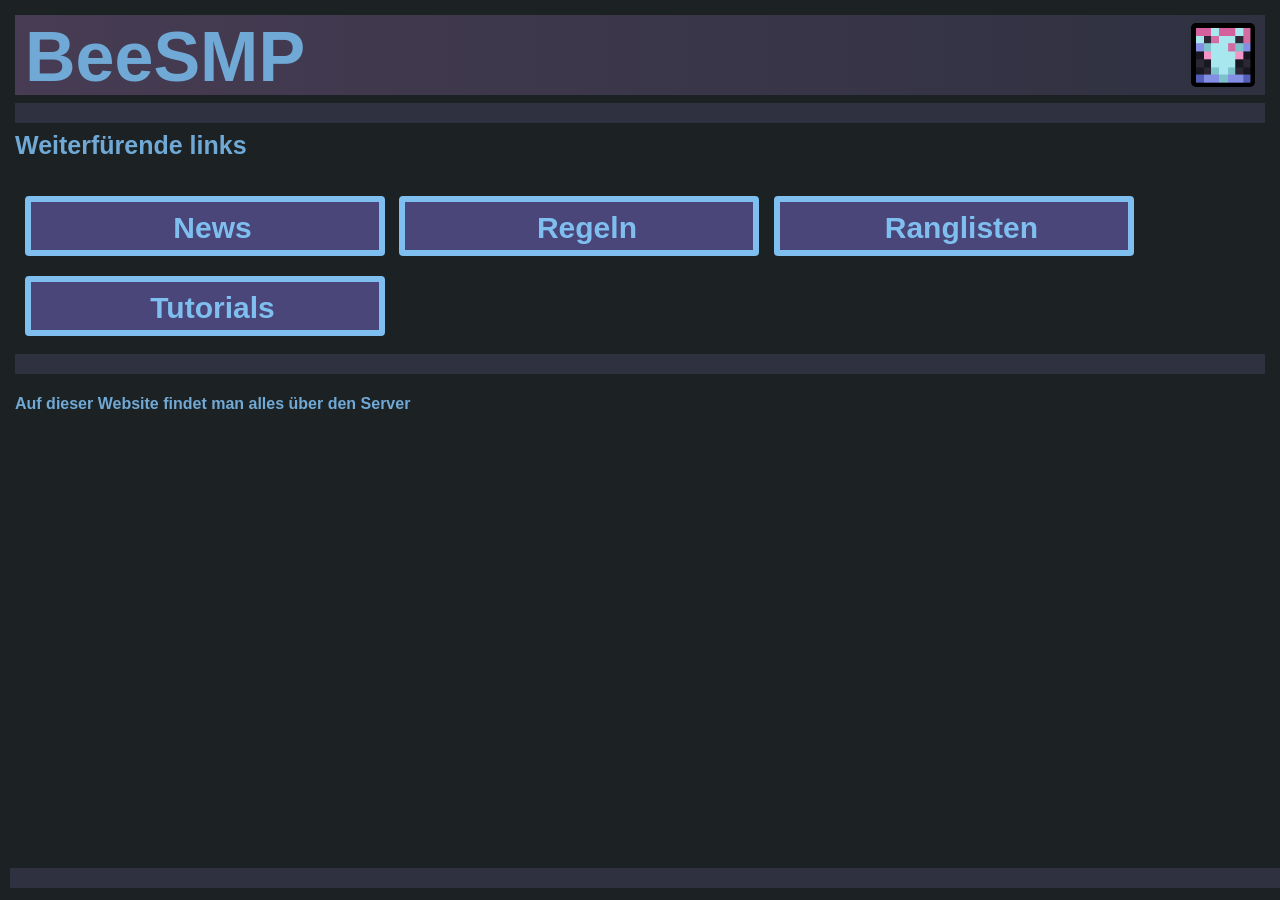
<file: index.html>
<!DOCTYPE html>
<html>
    <head>
        <title>BeeSMP</title>
        <meta charset="UTF-8">
        <meta name="viewport" content="width=device-width, initial-0.9" >
        <link rel="stylesheet" href="style.css">
        <link rel="icon" type="image/jpeg" href="favicon.jpg" >
    </head>

    <body>
        
            <header>
                <h1>BeeSMP</h1>
                <img src="Bee_SMP-Logo Groß.png" class="headerimg">
            </header>

        <hr>

        <h3>Weiterfürende links</h3> 

        <nav>

                <div class="button-container">
                <button class="button"><a href="news.html" class="wlinks"><p class="buttonfont">News</p></a></button>
                <button class="button"><a href="regeln.html" class="wlinks"><p class="buttonfont">Regeln</p></a></button>
                <button class="button"><a href="rangliste.html" class="wlinks"><p class="buttonfont">Ranglisten</p></a></button>
                <button class="button"><a href="tutorials.html" class="wlinks"><p class="buttonfont">Tutorials</p></a></button>
                </div>

        </nav>
        <main>
            
            <hr>
            <p><h4>Auf dieser Website findet man alles über den Server</h4></p>
        </main>
    </body>
    <footer>
    <hr>
  </footer>
</html>
</file>
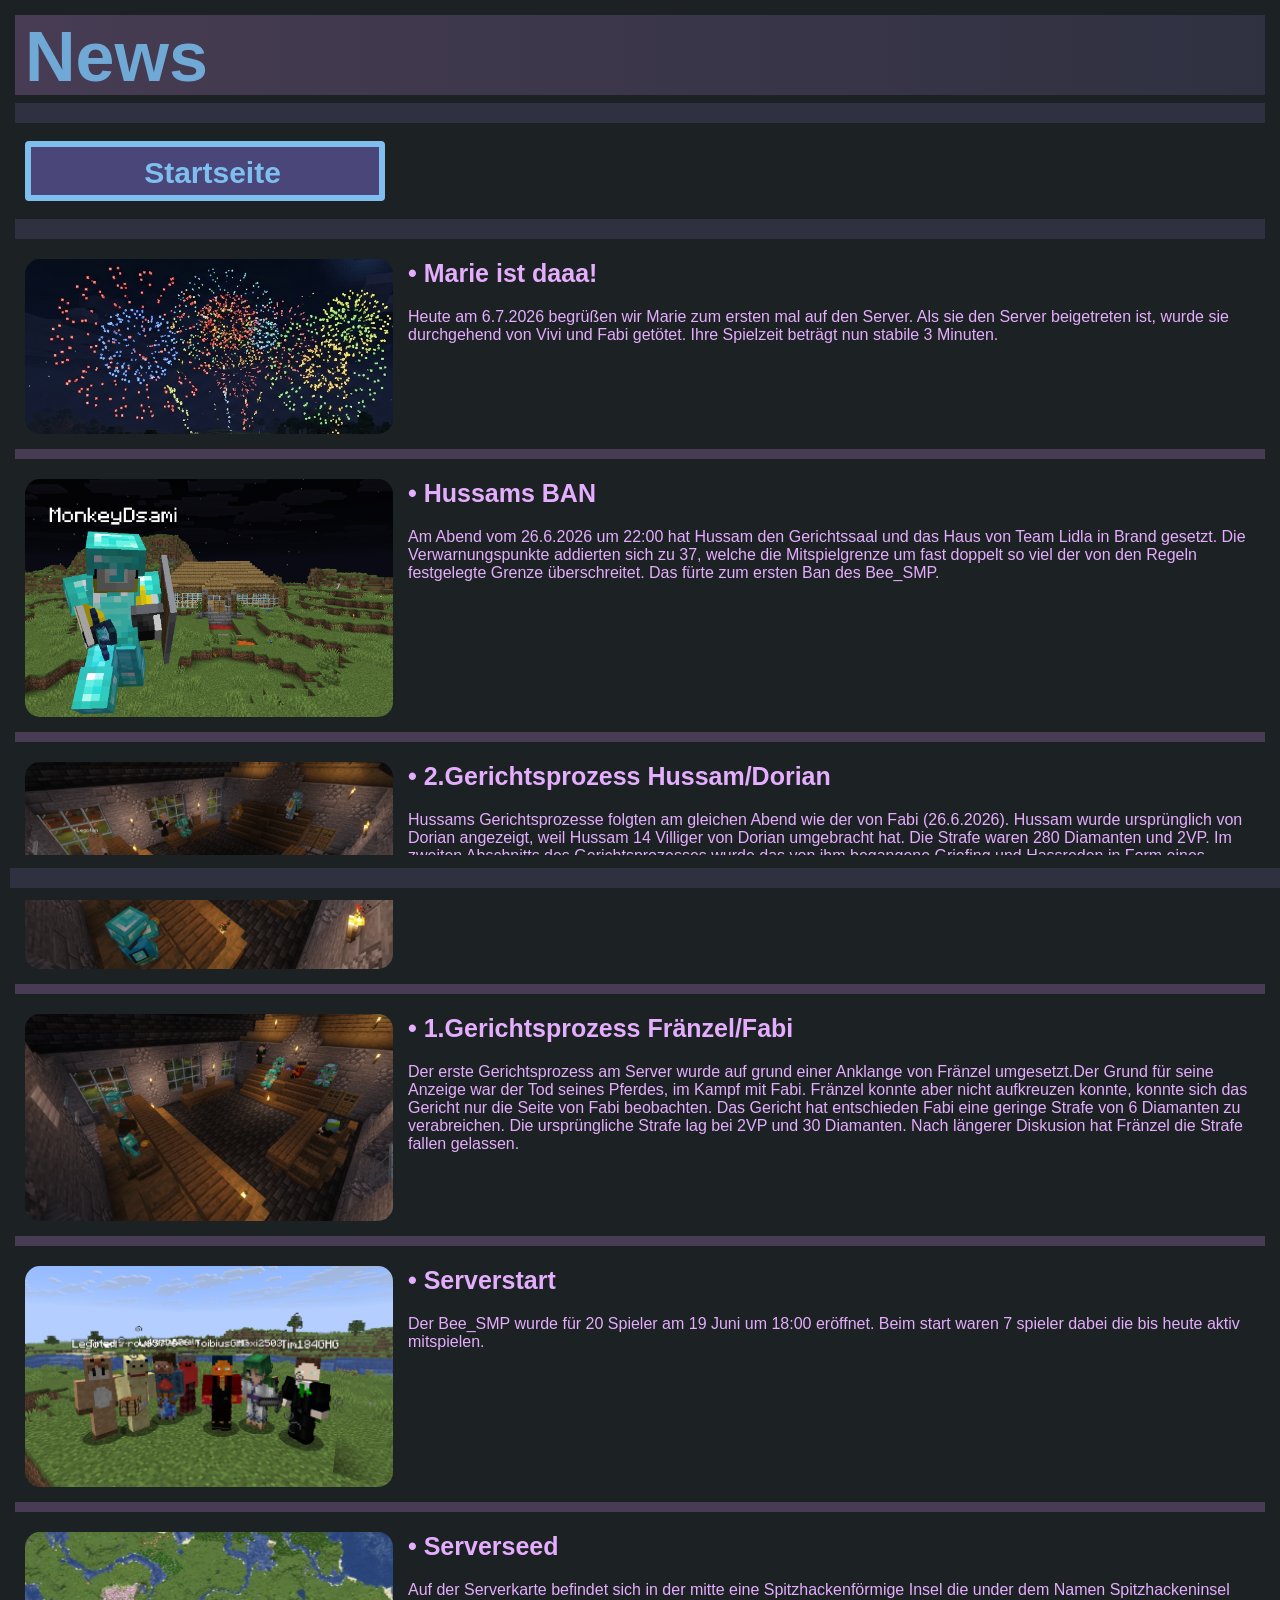
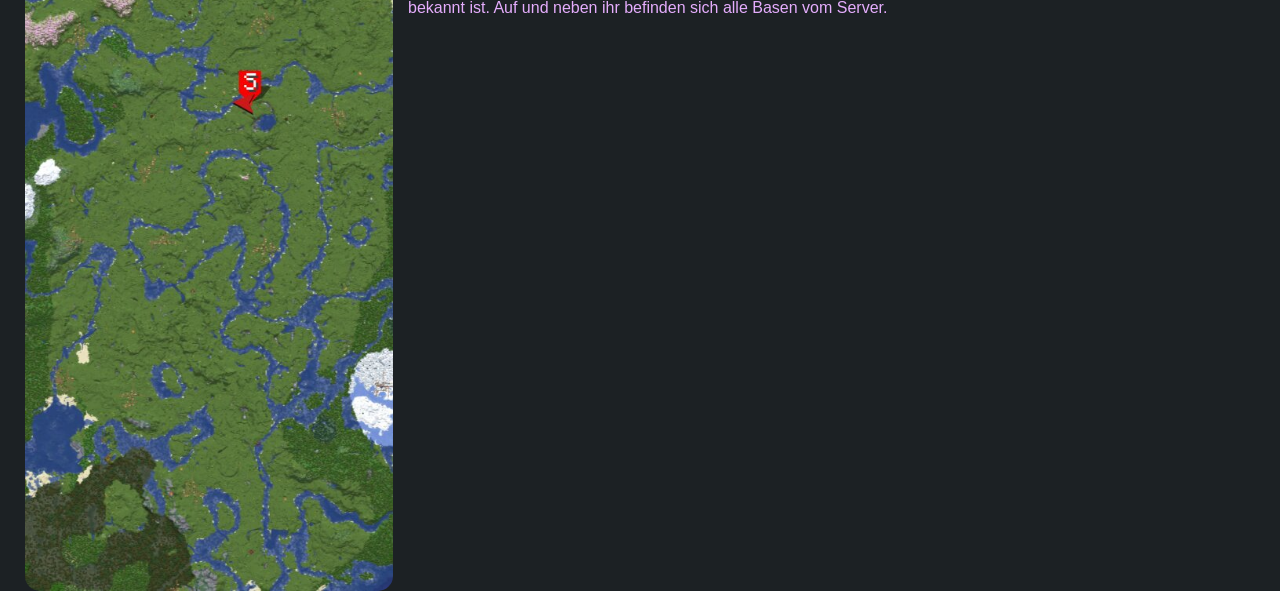
<file: news.html>
<!DOCTYPE html>
<html>
    <head>
        <title>News</title>
        <meta charset="UTF-8">
        <meta name="viewport" content="width=device-width, initial-0.9" >
        <link rel="stylesheet" href="style.css">
        <link rel="icon" type="image/jpeg" href="favicon.jpg" >
    </head>
    <body>

        <header>
            <h1>News</h1>
        </header>

        <hr>

        <nav>
            <button class="button"><a href="index.html"><p class="buttonfont">Startseite</p></a></button>
        </nav>

        <hr>

        <main>
        

        <img class="newsimg" src="News Marie Feuerwerk.png" alt="Feuerwerk in Minecraft">
        <p class="newstxttitle">• Marie ist daaa!</p>
        <p class="newstxt">Heute am 6.7.2026 begrüßen wir Marie zum ersten mal auf den Server. Als sie den Server beigetreten ist, wurde sie durchgehend von Vivi und Fabi getötet. Ihre Spielzeit beträgt nun stabile 3 Minuten.</p>
        


        <hr class="newshr">

        
        <img class="newsimg" src="News Hussamban.png" alt="Bild von Hussams Ban">
        <p class="newstxttitle">• Hussams BAN</p>
        <p class="newstxt">Am Abend vom 26.6.2026 um 22:00 hat Hussam den Gerichtssaal und das Haus von Team Lidla in Brand gesetzt. Die Verwarnungspunkte addierten sich zu 37, welche die Mitspielgrenze um fast doppelt so viel der von den Regeln festgelegte Grenze überschreitet. Das fürte zum ersten Ban des Bee_SMP. </p>


        <hr class="newshr">


        <img class="newsimg" src="News Gerichtsprozess2 2.png" alt="Bild vom zweiten Gerichtsprozess">
        <p class="newstxttitle">• 2.Gerichtsprozess Hussam/Dorian </p>
        <p class="newstxt">Hussams Gerichtsprozesse folgten am gleichen Abend wie der von Fabi (26.6.2026). Hussam wurde ursprünglich von Dorian angezeigt, weil Hussam 14 Villiger von Dorian umgebracht hat. Die Strafe waren 280 Diamanten und 2VP. Im zweiten Abschnitts des Gerichtsprozesses wurde das von ihm begangene Griefing und Hassreden in Form eines Hankenzreuzes diskutiert. Das Hakenkreuz wurde auf dem Basegebiet von Team Lidla errichtet. Die strafe für das Griefing liegt bei 64 Diamanten und 3VP. Die beganene Hassrede wurde mit 80 Diamanten und 5VP. </p>
        

         <hr class="newshr">
        
        
        <img class="newsimg" src="News Gerichtsprozess1 2.png"Bild vom ersten Gerichtsprozess am Server">
        <p class="newstxttitle">• 1.Gerichtsprozess Fränzel/Fabi </p>
        <p class="newstxt"> Der erste Gerichtsprozess am Server wurde auf grund einer Anklange von Fränzel umgesetzt.Der Grund für seine Anzeige war der Tod seines Pferdes, im Kampf mit Fabi. Fränzel konnte aber nicht aufkreuzen konnte, konnte sich das Gericht nur die Seite von Fabi beobachten. Das Gericht hat entschieden Fabi eine geringe Strafe von 6 Diamanten zu verabreichen. Die ursprüngliche Strafe lag bei 2VP und 30 Diamanten. Nach längerer Diskusion hat Fränzel die Strafe fallen gelassen.</p>

         <hr class="newshr">

            
        <img class="newsimg" src="News Serverstart.png" alt="Bild vom Serverstart">
        <p class="newstxttitle">• Serverstart</p>
        <p class="newstxt">Der Bee_SMP wurde für 20 Spieler am 19 Juni um 18:00 eröffnet. Beim start waren 7 spieler dabei die bis heute aktiv mitspielen. </p>


        <hr class="newshr">


        <img class="newsimg" src="News Serverseed.jpg" alt="Seed vom Server"> 
        <p class="newstxttitle">• Serverseed</p>
        <p class="newstxt"> Auf der Serverkarte befindet sich in der mitte eine Spitzhackenförmige Insel die under dem Namen Spitzhackeninsel bekannt ist. Auf und neben ihr befinden sich alle Basen vom Server.</p>


        </main>
    </body>
        <footer>
        <hr>
        </footer>
</html>
</file>
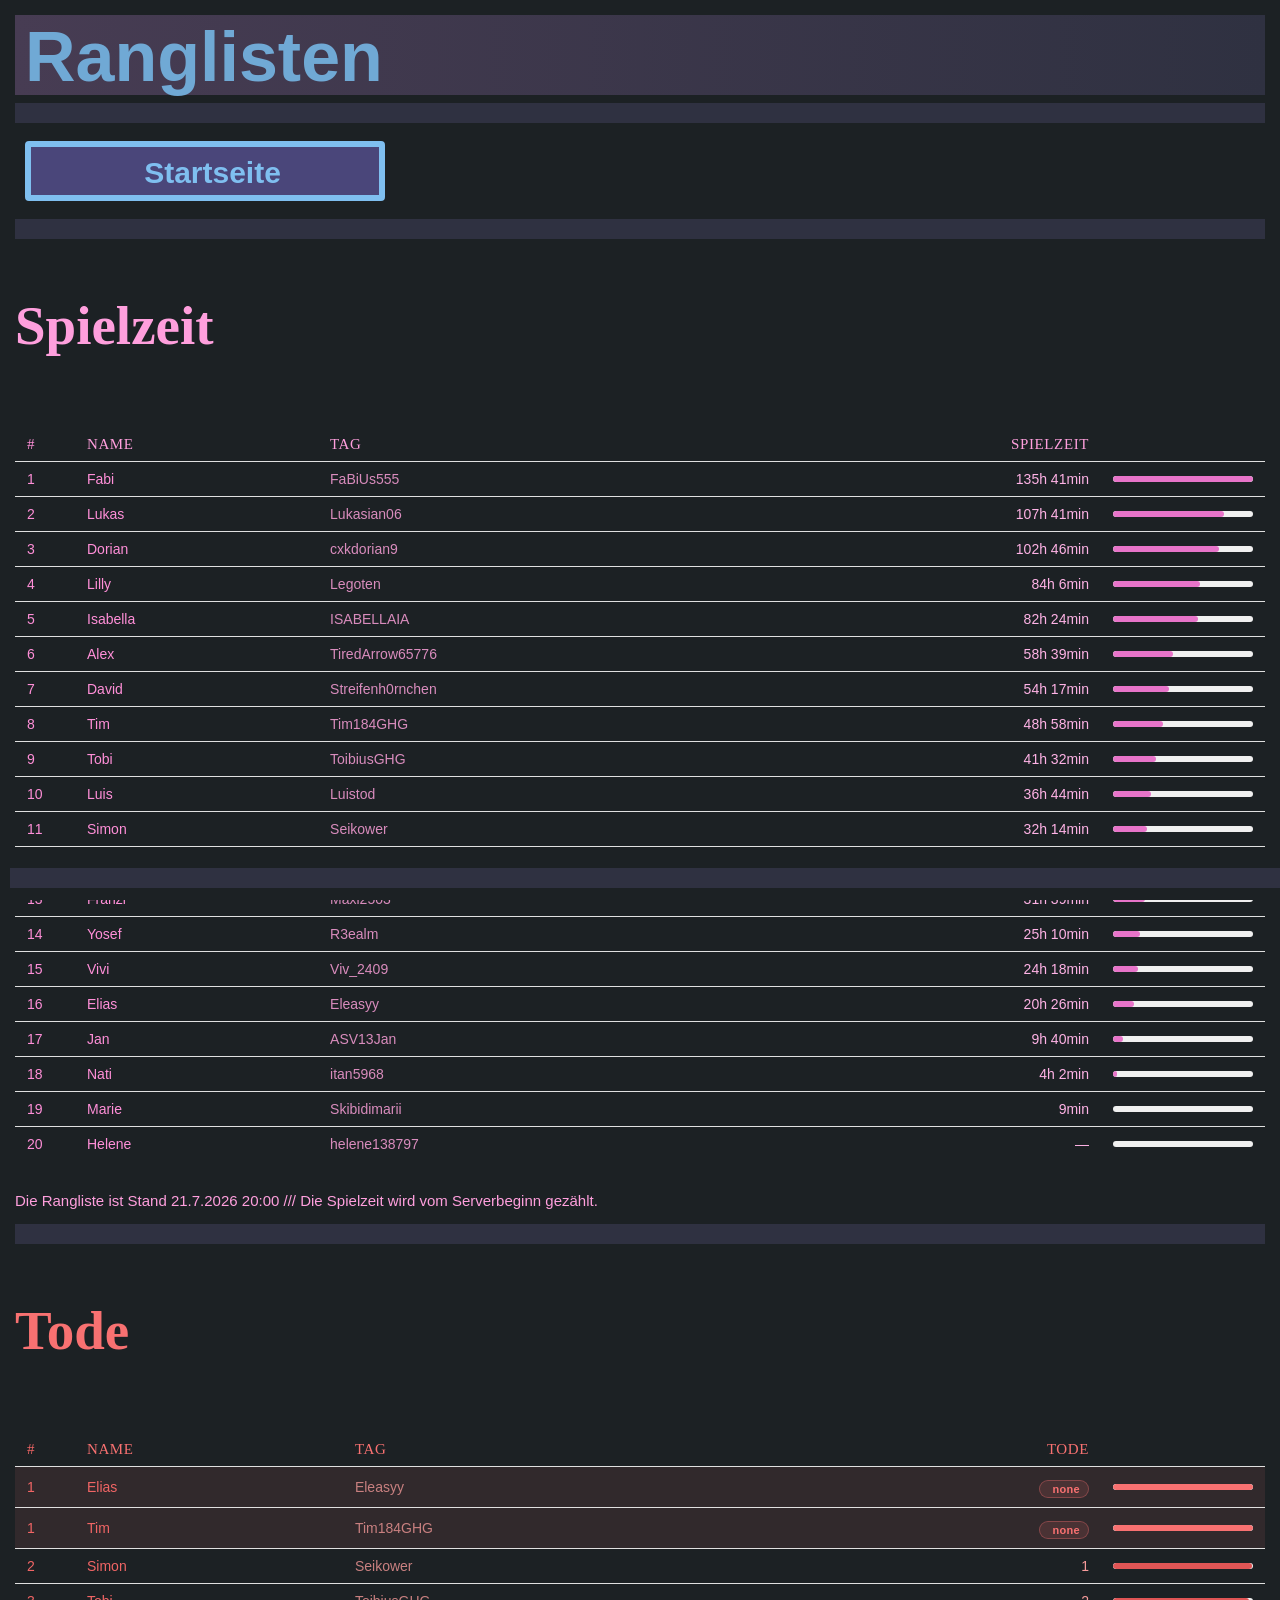
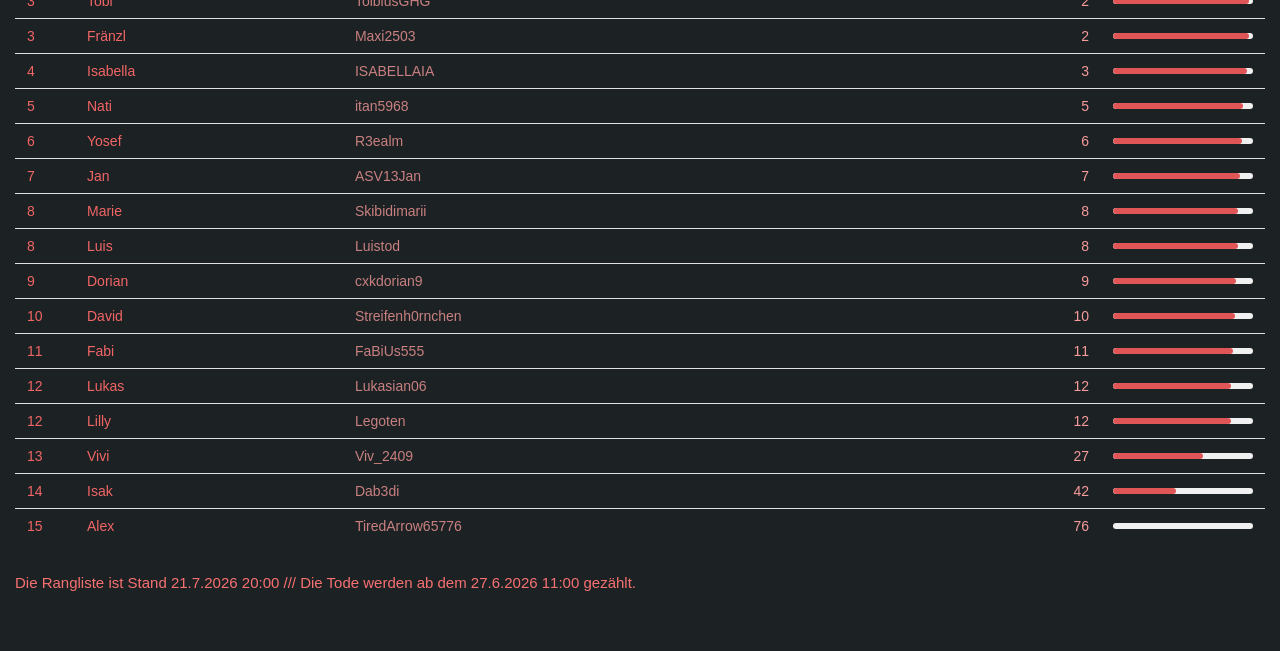
<file: rangliste.html>
<!DOCTYPE html>
<html>
    <head>
        <title>Ranglisten</title>
        <meta charset="UTF-8">
        <meta name="viewport" content="width=device-width, initial-0.9" >
        <link rel="stylesheet" href="style.css">
        <link rel="icon" type="image/jpeg" href="favicon.jpg" >
    </head>
    <body>

        <header>
            <h1>Ranglisten</h1>
        </header>

        <hr>

        <nav>
            <button class="button"><a href="index.html"><p class="buttonfont">Startseite</p></a></button>
        </nav>
        
        <hr>

        <main>
          
          <p class="playtimetitle"> Spielzeit </p>

<!-- Playtime table -->
<div class="tbl-wrap playtime-wrap">
  <table>
    <thead>
      <tr>
        <th class="rank">#</th>
        <th>Name</th>
        <th>Tag</th>
        <th style="text-align:right">Spielzeit</th>
        <th class="bar-cell"></th>
      </tr>
    </thead>
    <tbody id="playtime-tbody"></tbody>
  </table>
</div>
<script>
(function () {
  const data = [
    { name: "Fabi",     tag: "FaBiUs555",          mins: 135*60+41},
    { name: "Lilly",    tag: "Legoten",            mins: 84*60+6  },
    { name: "Lukas",    tag: "Lukasian06",         mins: 107*60+41},
    { name: "Tim",      tag: "Tim184GHG",          mins: 48*60+58 },
    { name: "Dorian",   tag: "cxkdorian9",         mins: 102*60+46},
    { name: "Tobi",     tag: "ToibiusGHG",         mins: 41*60+32 },
    { name: "Isabella", tag: "ISABELLAIA",         mins: 82*60+24 },
    { name: "Luis",     tag: "Luistod",            mins: 36*60+44 },
    { name: "Isak",     tag: "Dab3di",             mins: 31*60+57 },
    { name: "Fränzl",   tag: "Maxi2503",           mins: 31*60+39 },
    { name: "Simon",    tag: "Seikower",           mins: 32*60+14 },
    { name: "David",    tag: "Streifenh0rnchen",   mins: 54*60+17 },
    { name: "Alex",     tag: "TiredArrow65776",    mins: 58*60+39 },
    { name: "Yosef",    tag: "R3ealm",             mins: 25*60+10 },
    { name: "Elias",    tag: "Eleasyy",            mins: 20*60+26 },
    { name: "Jan",      tag: "ASV13Jan",           mins: 9*60+40  },
    { name: "Vivi",     tag: "Viv_2409",           mins: 24*60+18 },
    { name: "Nati",     tag: "itan5968",           mins: 4*60+2   },
    { name: "Marie",    tag: "Skibidimarii",       mins: 9        },
    { name: "Helene",   tag: "helene138797",       mins: 0        },

  ];

  // Highest playtime first
  data.sort((a, b) => b.mins - a.mins);

  const max = data[0].mins;
  const rankClass = i => i === 0 ? 'gold' : i === 1 ? 'silver' : i === 2 ? 'bronze' : '';
  const fmtTime = m => {
    if (m === 0) return '—';
    if (m < 60) return m + 'min';
    return Math.floor(m / 60) + 'h ' + (m % 60) + 'min';
  };

  const tbody = document.getElementById('playtime-tbody');
  data.forEach((p, i) => {
    const pct = max > 0 ? Math.round((p.mins / max) * 100) : 0;
    const rc = rankClass(i);
    const tr = document.createElement('tr');
    tr.innerHTML = `
      <td class="rank ${rc}">${i + 1}</td>
      <td class="name">${p.name}</td>
      <td class="tag">${p.tag}</td>
      <td class="time ${p.mins === 0 ? 'zero' : ''}">${fmtTime(p.mins)}</td>
      <td class="bar-cell"><div class="bar-bg"><div class="bar-fill" style="width:${pct}%"></div></div></td>
    `;
    tbody.appendChild(tr);
  });
})();
</script>



<p class="playtimetxt">Die Rangliste ist Stand 21.7.2026 20:00  ///  Die Spielzeit wird vom Serverbeginn gezählt.</p>
<hr>
<p class="deathstitle"> Tode </p>




<!-- Death table -->
<div class="tbl-wrap deaths-wrap">
  <table>
    <thead>
      <tr>
        <th class="rank">#</th>
        <th>Name</th>
        <th>Tag</th>
        <th style="text-align:right">Tode</th>
        <th class="bar-cell"></th>
      </tr>
    </thead>
    <tbody id="death-tbody"></tbody>
  </table>
</div>

<script>
(function () {
  const data = [

    { name: "Isabella", tag: "ISABELLAIA",         deaths:3  },
    { name: "Elias",    tag: "Eleasyy",            deaths:0  },
    { name: "Tim",      tag: "Tim184GHG",          deaths:0  },
    { name: "Simon",    tag: "Seikower",           deaths:1  },
    { name: "Dorian",   tag: "cxkdorian9",         deaths:9  },
    { name: "Tobi",     tag: "ToibiusGHG",         deaths:2  },
    { name: "Fränzl",   tag: "Maxi2503",           deaths:2  },
    { name: "David",    tag: "Streifenh0rnchen",   deaths:10  },
    { name: "Vivi",     tag: "Viv_2409",           deaths:27 },
    { name: "Nati",     tag: "itan5968",           deaths:5  },
    { name: "Fabi",     tag: "FaBiUs555",          deaths:11 },
    { name: "Lukas",    tag: "Lukasian06",         deaths:12 },
    { name: "Yosef",    tag: "R3ealm",             deaths:6  },
    { name: "Jan",      tag: "ASV13Jan",           deaths:7  },
    { name: "Marie",    tag: "Skibidimarii",       deaths:8  },
    { name: "Luis",     tag: "Luistod",            deaths:8  },
    { name: "Lilly",    tag: "Legoten",            deaths:12 },
    { name: "Alex",     tag: "TiredArrow65776",    deaths:76 },
    { name: "Isak",     tag: "Dab3di",             deaths:42 },
];

// Fewest deaths first
  data.sort((a, b) => a.deaths - b.deaths);

  const max = Math.max(...data.map(p => p.deaths));
  const rankClass = r => r === 1 ? 'gold' : r === 2 ? 'silver' : r === 3 ? 'bronze' : '';

  const tbody = document.getElementById('death-tbody');

  let currentRank = 0;
  let lastDeaths = null;

  data.forEach((p) => {
    // Dense ranking: rank only increments by 1 when the value changes
    if (p.deaths !== lastDeaths) {
      currentRank += 1;
      lastDeaths = p.deaths;
    }

    const rawPct = max > 0 ? Math.round((p.deaths / max) * 100) : 0;
    const pct = 100 - rawPct; // inverted: fewer deaths = fuller bar
    const rc = rankClass(currentRank);
    const isFlawless = p.deaths === 0;
    const tr = document.createElement('tr');
    if (isFlawless) tr.classList.add('flawless-row');

    const deathsCell = isFlawless
      ? `<span class="flawless-badge"><i class="ti ti-shield-check"></i> none</span>`
      : p.deaths.toString();

    tr.innerHTML = `
      <td class="rank ${rc}">${currentRank}</td>
      <td class="name">${p.name}</td>
      <td class="tag">${p.tag}</td>
      <td class="deaths ${isFlawless ? 'flawless' : ''}">${deathsCell}</td>
      <td class="bar-cell"><div class="bar-bg"><div class="bar-fill ${isFlawless ? 'flawless-fill' : ''}" style="width:${pct}%"></div></div></td>
    `;
    tbody.appendChild(tr);
  });
})();

</script>

        </main>
        <p class="deathstxt">Die Rangliste ist Stand 21.7.2026 20:00  ///  Die Tode werden ab dem 27.6.2026 11:00 gezählt.</h5>
    </body>
        <footer>
        <hr>
        </footer>
</html>
</file>
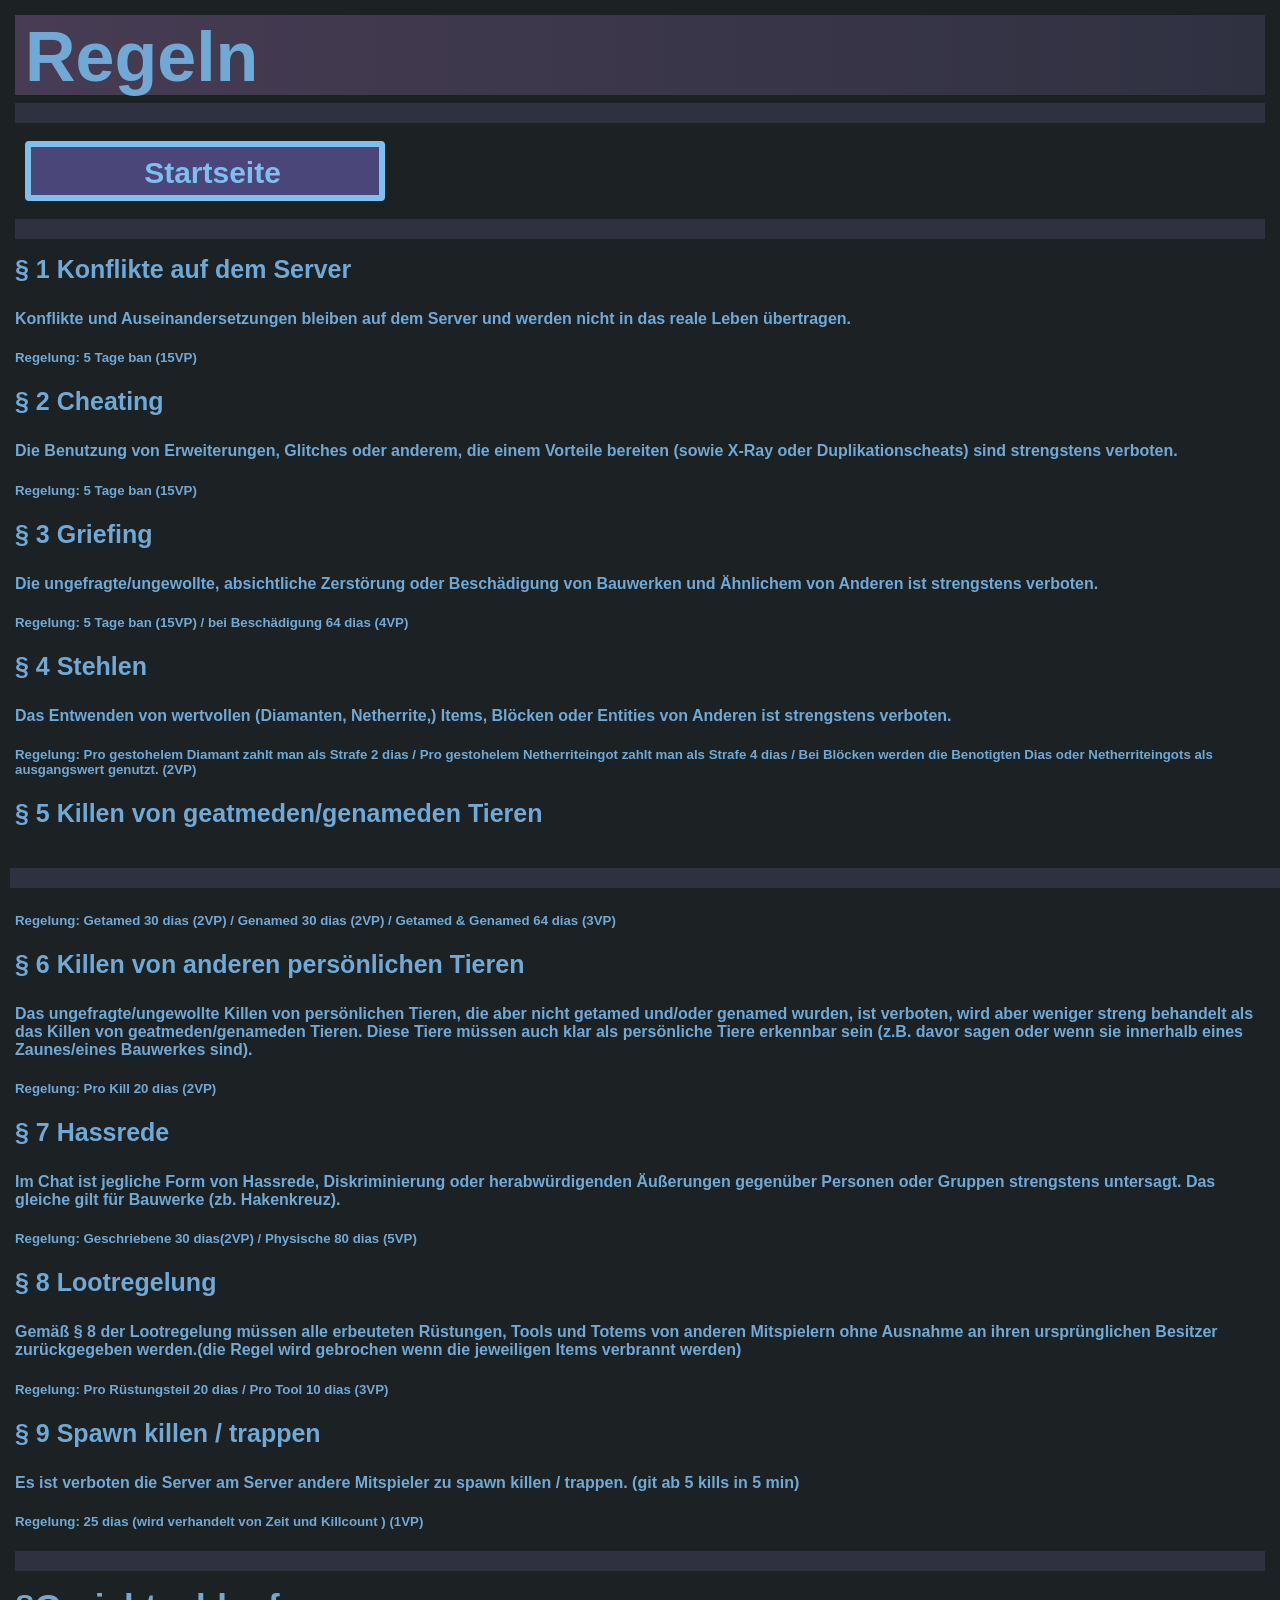
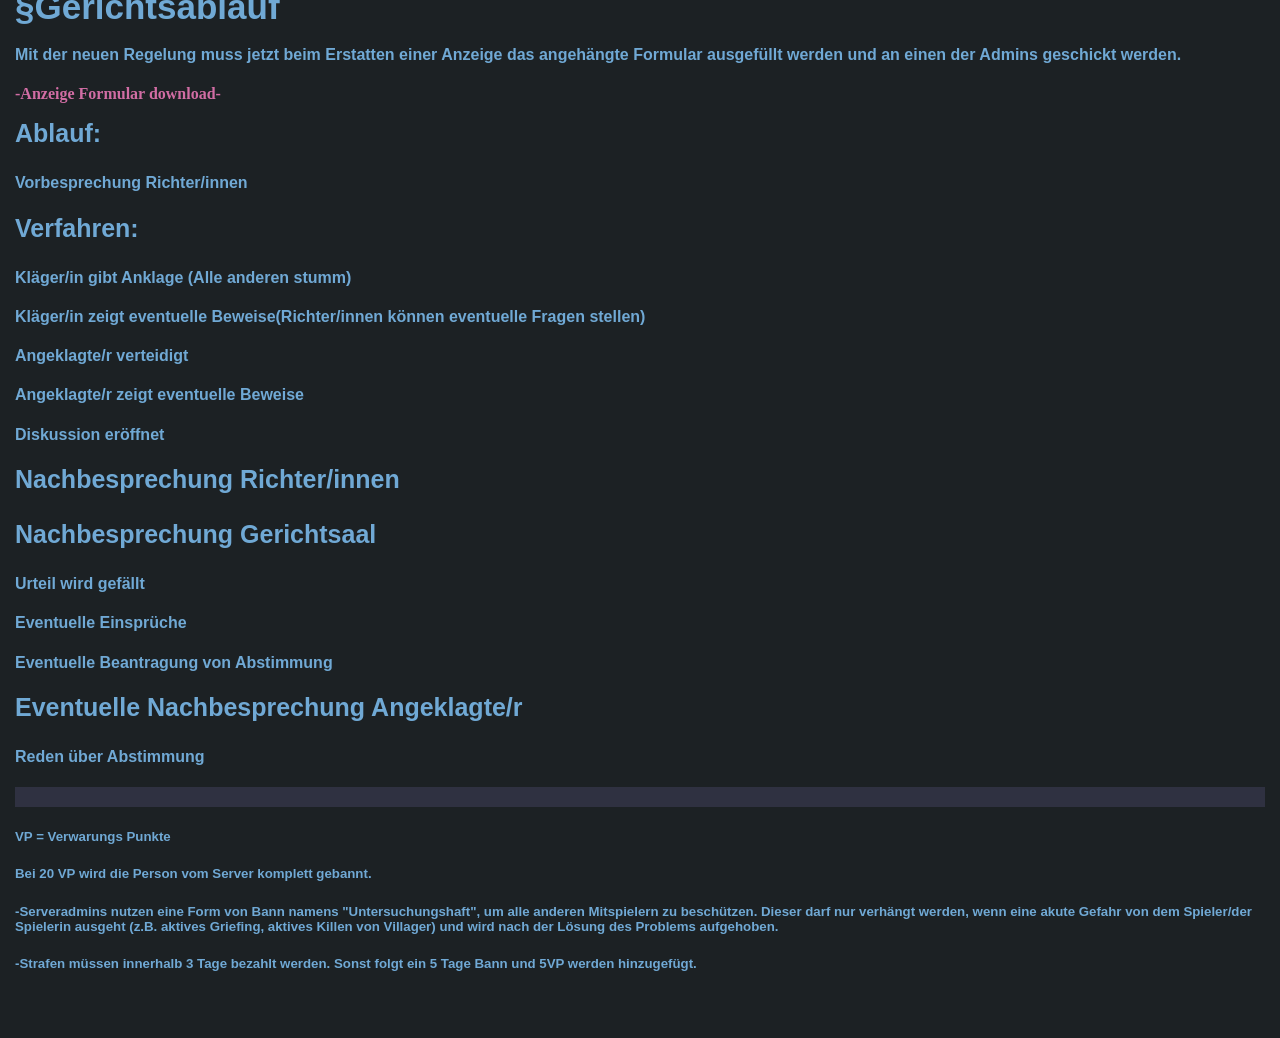
<file: regeln.html>
<!DOCTYPE html>
<html>
    <head>
        <title>Regeln</title>
        <meta charset="UTF-8">
        <meta name="viewport" content="width=device-width, initial-0.9" >
        <link rel="stylesheet" href="style.css">
        <link rel="icon" type="image/jpeg" href="favicon.jpg" >
    </head>
    <body>
        <header>
            <h1>Regeln</h1>
        </header>

        <hr>

        <nav>
            <button class="button"><a href="index.html"><p class="buttonfont">Startseite</p></a></button>
        </nav>
        <main>
            <hr>

            <p><h3>§ 1 Konflikte auf dem Server </h3></p>
            <p><h4>
                Konflikte und Auseinandersetzungen bleiben auf dem Server und werden nicht in das reale Leben übertragen.
             </h4></p>
             <p><h5>
                Regelung: 5 Tage ban (15VP)
            </h5></p>


            <p><h3>§ 2 Cheating </h3></p>
            <p><h4>
                Die Benutzung von Erweiterungen, Glitches oder anderem, die einem Vorteile bereiten (sowie X-Ray oder Duplikationscheats) sind strengstens verboten.
             </h4></p>
             <p><h5>
                Regelung: 5 Tage ban (15VP)
            </h5></p>


            <p><h3>§ 3	Griefing</h3></p>
            <p><h4>
                Die ungefragte/ungewollte, absichtliche Zerstörung oder Beschädigung von Bauwerken und Ähnlichem von Anderen ist strengstens verboten.
            </h4></p>
            <p><h5>
                Regelung: 5 Tage ban (15VP) / bei Beschädigung 64 dias (4VP)
            </h5></p>


            <p><h3>§ 4	Stehlen</h3></p>
            <p><h4>
               Das Entwenden von wertvollen (Diamanten, Netherrite,) Items, Blöcken oder Entities von Anderen ist strengstens verboten. 
            </h4></p>
            <p><h5>
                Regelung: Pro gestohelem Diamant zahlt man als Strafe 2 dias / Pro gestohelem Netherriteingot zahlt man als Strafe 4 dias / Bei Blöcken werden die Benotigten Dias oder Netherriteingots als ausgangswert genutzt. (2VP)
            </h5></p>


            <p><h3>§ 5	Killen von geatmeden/genameden Tieren</h3></p>
            <p><h4>
                Das ungefragte/ungewollte Killen von Tieren, die getamed und/oder genamed wurden, ist strengstens verboten und wird strenger behandelt als das Killen von anderen persönlichen Tieren.
            </h4></p>
            <p><h5>
                Regelung: Getamed 30 dias (2VP) / Genamed 30 dias (2VP) / Getamed & Genamed 64 dias (3VP)
            </h5></p>


            <p><h3>§ 6	Killen von anderen persönlichen Tieren</h3></p>
            <p><h4>
               Das ungefragte/ungewollte Killen von persönlichen Tieren, die aber nicht getamed und/oder genamed wurden, ist verboten, wird aber weniger streng behandelt als das Killen von geatmeden/genameden Tieren. Diese Tiere müssen auch klar als persönliche Tiere erkennbar sein (z.B. davor sagen oder wenn sie innerhalb eines Zaunes/eines Bauwerkes sind).
            <p><h4>
            <p><h5>
                Regelung: Pro Kill 20 dias (2VP)
            </h5></p>

            
            <p><h3>§ 7 Hassrede</h3></p>
            <p><h4>
               Im Chat ist jegliche Form von Hassrede, Diskriminierung oder herabwürdigenden Äußerungen gegenüber Personen oder Gruppen strengstens untersagt. Das gleiche gilt für Bauwerke (zb. Hakenkreuz).
            </h4></p>
            <p><h5>
                Regelung: Geschriebene 30 dias(2VP) / Physische 80 dias (5VP)
            </h5></p>

            <p><h3>§ 8 Lootregelung</h3></p>
            <p><h4>
                  Gemäß § 8 der Lootregelung müssen alle erbeuteten Rüstungen, Tools und Totems von anderen Mitspielern ohne Ausnahme an ihren ursprünglichen Besitzer zurückgegeben werden.(die Regel wird gebrochen wenn die jeweiligen Items verbrannt werden)
            </h4></p>
            <p><h5>
                Regelung: Pro Rüstungsteil 20 dias / Pro Tool 10 dias (3VP)
            </h5></p>
            

            <p><h3>§ 9 Spawn killen / trappen</h3></p>
            <p><h4>
                    Es ist verboten die Server am Server andere Mitspieler zu spawn killen / trappen. (git ab 5 kills in 5 min)
            </h4></p>
            <p><h5>
                Regelung: 25 dias (wird verhandelt von Zeit und Killcount ) (1VP)
            </h5></p>


            <hr>

            <p><h2>§Gerichtsablauf</h2></p>
            <p><h4> Mit der neuen Regelung muss jetzt beim Erstatten einer Anzeige das angehängte Formular ausgefüllt werden und an einen der Admins geschickt werden.</h4></p>
            <a href="https://drive.google.com/uc?id=1yUs0V4ujiYjgChnYrBIEwKUmP1GkOhDt" target="_blank"><p class="hyperlink">-Anzeige Formular download-</p></a>
            


            <p><h3>Ablauf:</h3></p>
            <p><h4>Vorbesprechung Richter/innen</h4></p>

            <p><h3>Verfahren:</h3></p>
            <p><h4>Kläger/in gibt Anklage (Alle anderen stumm)</h4></p>
            <p><h4>Kläger/in zeigt eventuelle Beweise(Richter/innen können eventuelle Fragen stellen)</h4></p>
            <p><h4>Angeklagte/r verteidigt</h4></p>
            <p><h4>Angeklagte/r zeigt eventuelle Beweise</h4></p>
            <p><h4>Diskussion eröffnet</h4></p>
            
            <p><h3>Nachbesprechung Richter/innen </h3></p>

            <p><h3>Nachbesprechung Gerichtsaal </h3></p>
            <p><h4>Urteil wird gefällt</h4></p>
            <p><h4>Eventuelle Einsprüche</h4></p>
            <p><h4>Eventuelle Beantragung von Abstimmung</h4></p>
            
            <p><h3>Eventuelle Nachbesprechung Angeklagte/r</h3></p>
            <p><h4>Reden über Abstimmung</h4></p>


            <hr>


            
            <p><h5>VP = Verwarungs Punkte</h5>    
            <p><h5>Bei 20 VP wird die Person vom Server komplett gebannt.</h5>
            <p><h5>-Serveradmins nutzen eine Form von Bann namens "Untersuchungshaft", um alle anderen Mitspielern zu beschützen. Dieser darf nur verhängt werden, wenn eine akute Gefahr von dem Spieler/der Spielerin ausgeht (z.B. aktives Griefing, aktives Killen von Villager) und wird nach der Lösung des Problems aufgehoben. </h5>   
            <p><h5>-Strafen müssen innerhalb 3 Tage bezahlt werden. Sonst folgt ein 5 Tage Bann und 5VP werden hinzugefügt.</h5>


        </main>
    </body>

        <footer>
        <hr>
        </footer>

</html>
</file>
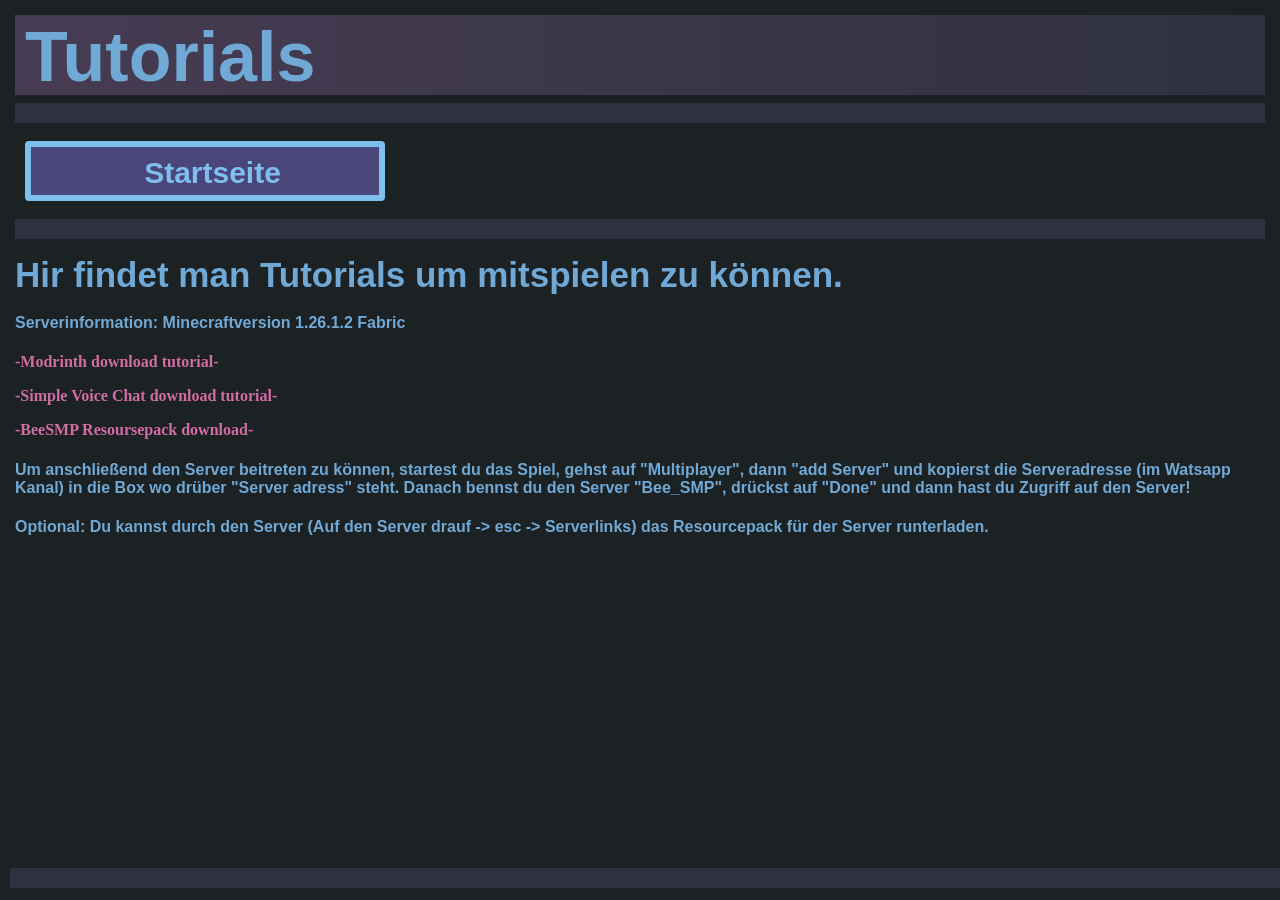
<file: tutorials.html>
<!DOCTYPE html>
<html>
    <head>
        <title>Tutorials</title>
        <meta charset="UTF-8">
        <meta name="viewport" content="width=device-width, initial-0.9" >
        <link rel="stylesheet" type="text/css" href="style.css">
        <link rel="icon" type="image/jpeg" href="favicon.jpg" >
    </head>

    <body>
 
        <header>
            <h1>Tutorials</h1>
        </header>

        <hr>

        <nav>
            <button class="button"><a href="index.html"><p class="buttonfont">Startseite</p></a></button>
        </nav>
        <main>
            <hr>
            <p><h2>Hir findet man Tutorials um mitspielen zu können.</h2></p>
            <p><h4>Serverinformation: Minecraftversion 1.26.1.2 Fabric</h4></p>

            <a href="https://m.youtube.com/watch?v=ULxRajiDJfo&pp=0gcJCVMCo7VqN5tD" target="_blank"><p class="hyperlink">-Modrinth download tutorial-</p></a>
            <a href="https://youtube.com/shorts/a8m0rFQcftc" target="_blank"><p class="hyperlink">-Simple Voice Chat download tutorial-</p></a>
            <a href="https://drive.google.com/uc?id=1gLxzMWLmqAmPNEmmRIEurpHTi6_0f3ZD" target="_blank"><p class="hyperlink">-BeeSMP Resoursepack download-</p></a>
            
            
            
            
            <p><h4>Um anschließend den Server beitreten zu können, startest du das Spiel, gehst auf "Multiplayer", dann "add Server" und kopierst die Serveradresse (im Watsapp Kanal) in die Box wo drüber "Server adress" steht. Danach bennst du den Server "Bee_SMP", drückst auf "Done" und dann hast du Zugriff auf den Server!</h4></p>
            <p><h4>Optional: Du kannst durch den Server (Auf den Server drauf -> esc -> Serverlinks) das Resourcepack für der Server runterladen.</h4></p>

        </main>
    </body>
        <footer>
        <hr>
        </footer>
        
</html>
</file>
<file: style.css>
html{
    height: 100%;
    width: 100%;

}



header {
    
    height: 5em;
    margin-bottom: 5px;
    padding-left: 10px;
    background: linear-gradient(to right,rgb(71, 60, 83),rgb(47, 49, 65)) ;
    display: flex;
    align-items: center;
}

.headerimg {
    border-radius: 15px;
    margin-left: auto;
    width: 64px;
    height: 64px;
    padding: 10px;
}



body{
    background-color:rgb(28, 33, 36);
    margin-left: 15px;
    margin-top: 15px;
    margin-right: 15px;
    font-family: Arial;
    color:#70a9d5;
    padding-bottom: 45px;

}

nav {
    margin-top: 0px;
    margin-bottom: 0px;
}



h1 {
    font-size: 70px;
    height: 30px ;
    min-height: 20px;
    margin-top: 0;
    }

h2 {
    font-size: 35px;
    text-decoration: bold; 
    height: 30px ;
    min-height: 20px;
    margin-top: 0;
    }
h3 {
    font-size: 25px;
    text-decoration: bold ; 
    height: 30px ;
    min-height: 20px;
    margin-top: 0;

    }

hr {
    height: 20px;
    background-color: rgb(47, 49, 65);
    border: 0px;

}



.newstxttitle{
    color: #e5adfd;
    font-size: 25px;
    font-weight: bold;
    font-family: Arial;
    margin-top:20px;    
    margin-bottom:20px;
    
}
.newstxt{
    color: #e5adfd;
    font-size: 16px;
    font-family: Arial;
    margin-top:20px;  
    margin-bottom:20px;
}
.newshr {
    height: 10px;
    background-color: rgb(71, 60, 83);
    border: 0px;
    margin-top:20px;  
    margin-bottom:20px;
    clear: left;
}
.newsimg {
    margin-left: 10px;
    margin-right: 15px;
    margin-bottom: 15px;
    border-radius: 15px;
    float: left;
    width: 368px;
    
}





.buttonfont {
    color: #7fbff0;
    font-weight: bold;
    font-size: 30px;
    height: 30px ;
    min-height: 20px;
    margin-top: 0;
    margin-left: 15px;
    margin-bottom: 1px;
}

.buttonfont:hover{
    color: #b3eefd;
    text-decoration: none;
    cursor: pointer;
}
.wlinks {
    color:#4EB5CF;
    text-decoration: none;
    
}

.button {
    background-color:#4a467a;
    height: 60px;
    width: 360px;
    padding: -12px;
    border-style:solid ;
    border-radius: 4px;
    border-width: 6px;
    margin-left: 10px;
    margin-bottom: 10px;
    margin-top: 10px;
    border-color:#7fbff0;
    text-decoration: none;

}

a {
    text-decoration: none;
}




.hyperlink {
  font-family:'Lucida Sans' ;
  font-weight: bold;
  color: #d16da4;


}

.hyperlink:hover {
    color: #ff9fdd;
    cursor: pointer;
}



footer {
  position: fixed;
  height: 40px;
  bottom: 0;
  left: 10px;
  right: 10px;
  width: 100%;
  background-color: rgb(28, 33, 36);
  color: white;
  text-align: center;
  padding-top: 5px;
  padding-right: 10px;
}









.tbl-wrap { padding: 1rem 0; font-family: sans-serif; }
.tbl-wrap table { width: 100%; border-collapse: collapse; font-size: 14px; }
.tbl-wrap thead th {
  font-size: 15px;
  font-weight: 500;
  text-align: left;
  padding: 8px 12px;
  border-bottom: 1px solid #e0e0e0;
  text-transform: uppercase;
  letter-spacing: 0.04em;
}
.tbl-wrap tbody tr { border-bottom: 1px solid #e0e0e0; }
.tbl-wrap tbody tr:last-child { border-bottom: none; }
.tbl-wrap tbody tr:hover { background: rgb(42, 47, 49); }
.tbl-wrap .time,
.tbl-wrap .deaths { font-weight: 500; text-align: right; }
.tbl-wrap .bar-cell { width: 140px; }
.tbl-wrap .bar-bg { background: #f0f0f0; border-radius: 4px; height: 6px; overflow: hidden; }
.tbl-wrap .bar-fill { height: 6px; border-radius: 4px; }
.tbl-wrap .gold   { color: #ffd024; font-weight: bold; }
.tbl-wrap .silver { color: #C4C4C4; font-weight: bold; }
.tbl-wrap .bronze { color: #CD7F32; font-weight: bold; }
.tbl-wrap .zero   { color: #aaa; }

/* per-table accent colors, scoped so they don't collide */
.tbl-wrap.playtime-wrap .bar-fill { background: #e774c9; }
.tbl-wrap.deaths-wrap   .bar-fill { background: #e05555; }

.tbl-wrap .flawless {
  color: #f87171;
  font-weight: bold;
}
.tbl-wrap .flawless-badge {
  display: inline-flex;
  align-items: center;
  gap: 4px;
  font-size: 11px;
  font-weight: bold;
  color: #f87171;
  background: rgba(248, 113, 113, 0.12);
  border: 1px solid rgba(248, 113, 113, 0.35);
  padding: 2px 8px;
  border-radius: 10px;
  letter-spacing: 0.03em;
}
.tbl-wrap.deaths-wrap tbody tr.flawless-row {
  background: rgba(248, 113, 113, 0.096);
}
.tbl-wrap .bar-fill.flawless-fill {
  background: #f87171;
}

.playtimetxt{
  font-size: 15px;
  color: #ff9fdd;
}
.playtimetitle{
  font-size: 55px;
  font-weight: bold;
  font-family: Sacramento City College;
  color: #ff9fdd;
}

/* Playtime palette: bold pink for names, softer muted pink for tags/cells */
.tbl-wrap.playtime-wrap td    { padding: 9px 12px; color: #f9b8e2; }
.tbl-wrap.playtime-wrap .name { color: #ff8fd8; font-weight: 500; }
.tbl-wrap.playtime-wrap .rank { color: #ff8fd8; }
.tbl-wrap.playtime-wrap .tag  { color: #d98cbd; }
.tbl-wrap.playtime-wrap .time { color: #ffb3e6; }

/* Deaths palette: bold red for names, softer muted red for tags/cells */
.tbl-wrap.deaths-wrap td    { padding: 9px 12px; color: #f0a3a3; }
.tbl-wrap.deaths-wrap .name { color: #f16565; font-weight: 500; }
.tbl-wrap.deaths-wrap .rank { color: #f16565; }
.tbl-wrap.deaths-wrap .tag  { color: #c98080; }
.tbl-wrap.deaths-wrap .deaths { color: #f89b9b; }

.tbl-wrap .rank { font-weight: 500; width: 36px; }
.tbl-wrap .name { font-weight: 500; }

/* scoped header colors + title font */
.tbl-wrap.playtime-wrap thead th {
  color: #ff9fdd;
  font-family: Sacramento City College;
}
.tbl-wrap.deaths-wrap thead th {
  color: #f87171;
  font-family: Sacramento City College;
}

.deathstxt{
  font-size: 15px;
  color: #f87171;
}
.deathstitle{
  font-size: 55px;
  font-weight: bold;
  font-family: Sacramento City College;
  color: #f87171;
}
</file>
